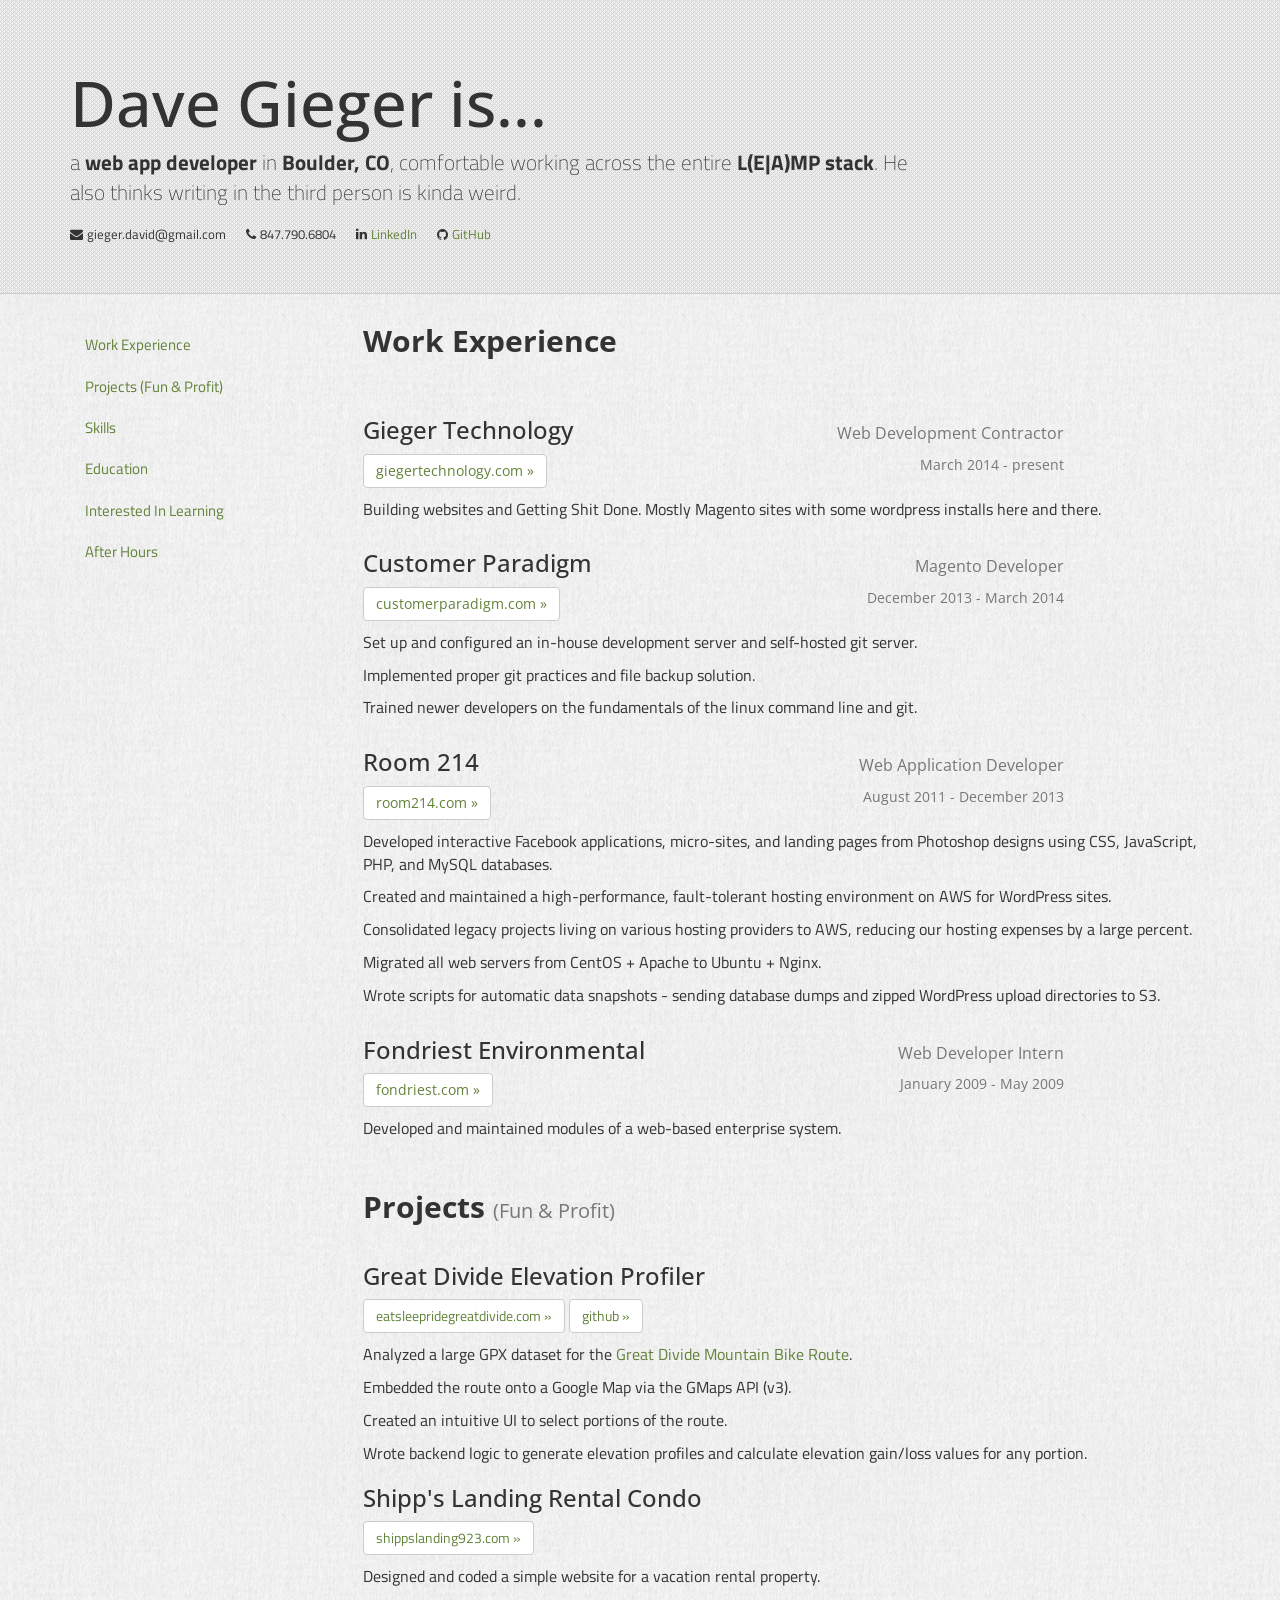
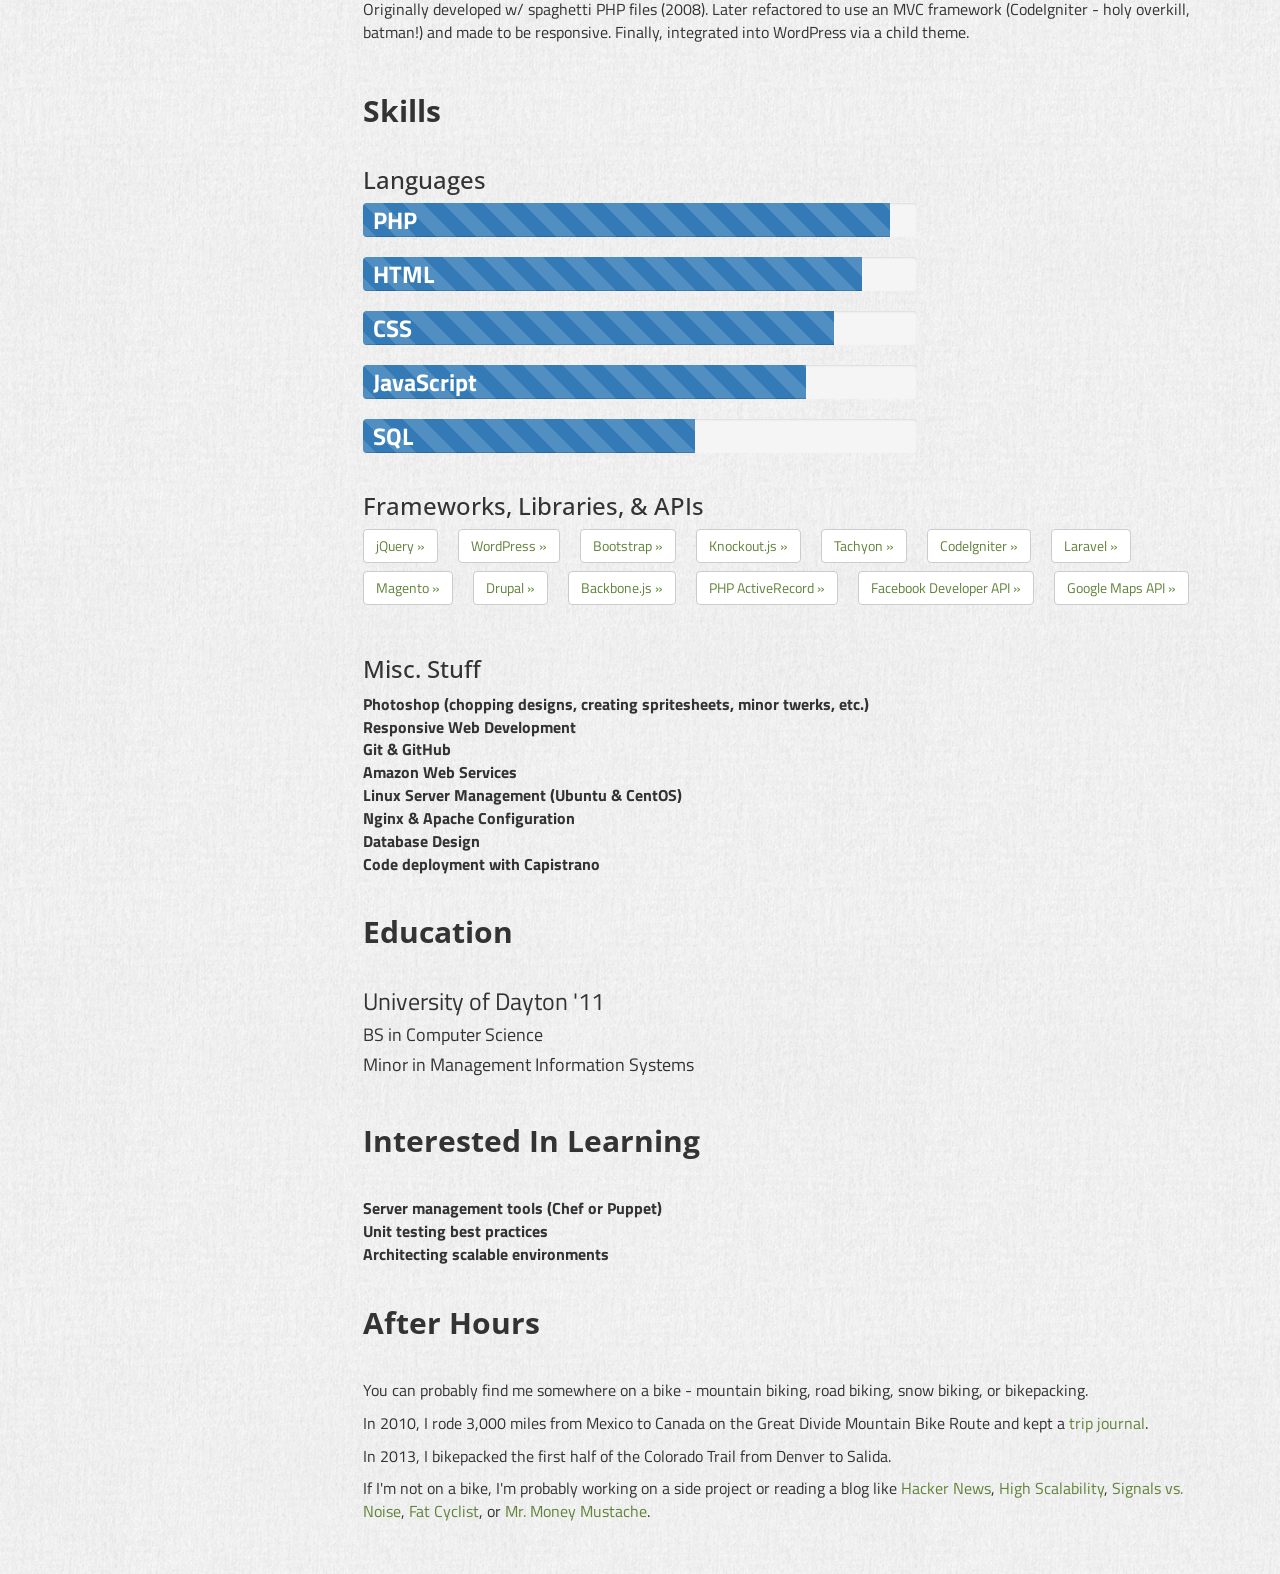
<file: index.html>
<!DOCTYPE html>
<html lang="en">
  <head>
    <meta charset="utf-8" />
    <meta name="viewport" content="width=device-width, initial-scale=1.0" />
    <meta name="description" content="Dave Gieger is a web application developer located in Boulder, CO" />
    <meta name="author" content="Dave Gieger" />
    
    <title>Dave Gieger's Resume</title>
    
    <link href="https://fonts.googleapis.com/css?family=Open+Sans:400,700|Titillium+Web:400,600" rel="stylesheet" type="text/css" />
    <!-- Bootstrap core CSS -->
    <link href="/assets/libs/bootstrap-3.3.4/css/bootstrap.min.css" rel="stylesheet" />
    <link href="/assets/libs/font-awesome-4.2.0/css/font-awesome.min.css" rel="stylesheet" />
    <!-- Custom styles for this template -->
    <link href="/assets/css/override.css" rel="stylesheet" />
  </head>

  <body>
<script>
  (function(i,s,o,g,r,a,m){i['GoogleAnalyticsObject']=r;i[r]=i[r]||function(){
  (i[r].q=i[r].q||[]).push(arguments)},i[r].l=1*new Date();a=s.createElement(o),
  m=s.getElementsByTagName(o)[0];a.async=1;a.src=g;m.parentNode.insertBefore(a,m)
  })(window,document,'script','//www.google-analytics.com/analytics.js','ga');

  ga('create', 'UA-8215888-10', 'auto');
  ga('send', 'pageview');

</script>  
    <div class="jumbotron">
      <div class="container">
        <div class="row">
          <div class="col-md-9">
            <h1>Dave Gieger is...</h1>
              <p>
                a <strong>web app developer</strong> in <strong>Boulder, CO</strong>, comfortable working across the entire
                <strong>L(E|A)MP stack</strong>. He also thinks writing in the third person is kinda weird.
              </p>
          </div>
        </div>
        <div class="row">
          <div class="col-md-9">
            <ul class="contact-info">
              <li>
                <i class="fa fa-envelope"></i>
                <small>
                  &#103;&#105;&#101;&#103;&#101;&#114;&#46;&#100;&#97;&#118;&#105;&#100;&#64;&#103;&#109;&#97;&#105;&#108;&#46;&#99;&#111;&#109;
                </small>
              </li>
              <li>
                <i class="fa fa-phone"></i>
                <small>
                  &#56;&#52;&#55;&#46;&#55;&#57;&#48;&#46;&#54;&#56;&#48;&#52;
                </small>
              </li>
              <li>
                <i class="fa fa-linkedin"></i>
                <small>
                  <a href="https://www.linkedin.com/in/davegieger" target="_blank">LinkedIn</a>
                </small>
              </li>
              <li>
                <i class="fa fa-github"></i>
                <small>
                  <a href="https://github.com/giegerdj" target="_blank">GitHub</a>
                </small>
              </li>
            </ul>
          </div>
        </div>
      </div>
    </div>
    
    <div class="container resume-container">
      <!-- Example row of columns -->
      <div class="row">
        <div class="col-md-3">
          <div class="resume-sidebar hidden-print affix-top">
            <ul class="nav resume-sidenav">
              <li>
                <a href="#work">Work Experience</a>
                <ul class="nav hidden-xs hidden-sm">
                  <li>
                    <a href="#work-gieger-technology">Gieger Technology</a>
                  </li>
                  <li>
                    <a href="#work-cp">Customer Paradigm</a>
                  </li>
                  <li>
                    <a href="#work-room214">Room 214</a>
                  </li>
                  <li>
                    <a href="#work-fondriest">Fondriest Environmental</a>
                  </li>
                </ul>
              </li>
              <li>
                <a href="#projects">Projects (Fun &amp; Profit)</a>
                <ul class="nav hidden-xs hidden-sm">
                  <li>
                    <a href="#projects-profiler">Great Divide Elevation Profiler</a>
                  </li>
                  <li>
                    <a href="#projects-shipps">Rental Condo Site</a>
                  </li>
                </ul>
              </li>
              <li>
                <a href="#skills">Skills</a>
                <ul class="nav hidden-xs hidden-sm">
                  <li>
                    <a href="#skills-languages">Languages</a>
                  </li>
                  <li>
                    <a href="#skills-tools">Frameworks, Libs, &amp; APIs</a>
                  </li>
                  <li>
                    <a href="#skills-misc">Misc.</a>
                  </li>
                </ul>
              </li>
              <li>
                <a href="#education">Education</a>
              </li>
              <li>
                <a href="#interests">Interested In Learning</a>
              </li>
              <li>
                <a href="#after-hours">After Hours</a>
              </li>
            </ul>
          </div>
        </div>
        <div class="col-md-9">
          <div class="row">
            <div class="col-md-12">
              <div class="page-header top-header">
                <h2 id="work">Work Experience</h2>
              </div>
              <div class="row">
                <div class="col-md-10">
                  <h3 id="work-gieger-technology">
                    Gieger Technology
                    <span class="pull-right mobile-no-float"><small>Web Development Contractor</small></span>
                  </h3>
                  <h4>
                    <a class="btn btn-default" href="http://giegertechnology.com" target="_blank"> giegertechnology.com &raquo;</a>
                    <span class="pull-right mobile-no-float"><small>March 2014 - present</small></span>
                  </h4>
                </div>
              </div>
              <p>
                Building websites and Getting Shit Done.  Mostly Magento sites with some wordpress installs here and there.
              </p>
              <div class="row">
                <div class="col-md-10">
                  <h3 id="work-cp">
                    Customer Paradigm 
                    <span class="pull-right mobile-no-float"><small>Magento Developer</small></span>
                  </h3>
                  <h4>
                    <a class="btn btn-default" href="http://customerparadigm.com" target="_blank"> customerparadigm.com &raquo;</a>
                    <span class="pull-right mobile-no-float"><small>December 2013 - March 2014</small></span>
                  </h4>
                </div>
              </div>
              <p>
                Set up and configured an in-house development server and self-hosted git server.
              </p>
              <p>
                Implemented proper git practices and file backup solution.
              </p>
              <p>
                Trained newer developers on the fundamentals of the linux command line and git.
              </p>
              <div class="row">
                <div class="col-md-10">
                  <h3 id="work-room214">
                    Room 214
                    <span class="pull-right mobile-no-float"><small>Web Application Developer</small></span>
                  </h3>
                  <h4>
                    <a class="btn btn-default" href="http://room214.com" target="_blank"> room214.com &raquo;</a>
                    <span class="pull-right mobile-no-float"><small>August 2011 - December 2013</small></span>
                  </h4>
                </div>
              </div>
              <p>
                Developed interactive Facebook applications, micro-sites, and landing pages from Photoshop designs
                using CSS, JavaScript, PHP, and MySQL databases.
              </p>
              <p>
                Created and maintained a high-performance, fault-tolerant hosting environment on AWS for
                WordPress sites.
              </p>
              <p>
                Consolidated legacy projects living on various hosting providers to AWS, reducing our
                hosting expenses by a large percent.
              </p>
              <p>
                Migrated all web servers from CentOS + Apache to Ubuntu + Nginx.
              </p>
              <p>
                Wrote scripts for automatic data snapshots - sending database dumps and zipped WordPress
                upload directories to S3.
              </p>
              <div class="row">
                <div class="col-md-10">
                  <h3 id="work-fondriest">
                    Fondriest Environmental
                    <span class="pull-right mobile-no-float"><small>Web Developer Intern</small></span>
                  </h3>
                  <h4>
                    <a class="btn btn-default" href="http://fondriest.com" target="_blank"> fondriest.com &raquo;</a>
                    <span class="pull-right mobile-no-float"><small>January 2009 - May 2009</small></span>
                  </h4>
                </div>
              </div>
              <p>
                Developed and maintained modules of a web-based enterprise system.
              </p>
            </div>
          </div>
          <div class="row">
            <div class="col-md-12">
              <div class="page-header">
                <h2 id="projects">Projects <small>(Fun &amp; Profit)</small></h2>
              </div>
              <h3 id="projects-profiler">Great Divide Elevation Profiler</h3>
              <p>
                <a class="btn btn-default" href="http://eatsleepridegreatdivide.com" target="_blank"> eatsleepridegreatdivide.com &raquo;</a>
                <a class="btn btn-default" href="https://github.com/giegerdj/eat-sleep-ride" target="_blank"> github &raquo;</a>
              </p>
              <p>
                Analyzed a large GPX dataset for the <a href="http://www.adventurecycling.org/routes-and-maps/adventure-cycling-route-network/great-divide-mountain-bike-route/">Great Divide Mountain Bike Route</a>.
              </p>
              <p>
                Embedded the route onto a Google Map via the GMaps API (v3).
              </p>
              <p>
                Created an intuitive UI to select portions of the route.
              </p>
              <p>
                Wrote backend logic to generate elevation profiles and calculate elevation gain/loss values
                for any portion.
              </p>
              <h3 id="projects-shipps">Shipp's Landing Rental Condo</h3>
              <p>
                <a class="btn btn-default" href="http://shippslanding923.com" target="_blank"> shippslanding923.com &raquo;</a>
              </p>
              <p>
                Designed and coded a simple website for a vacation rental property.
              </p>
              <p>
                Originally developed w/ spaghetti PHP files (2008).  Later refactored to use an MVC framework
                (CodeIgniter - holy overkill, batman!) and made to be responsive.  Finally, integrated into WordPress via a child theme.
              </p>
            </div>
          </div>
          <div class="row">
            <div class="col-md-12">
              <div class="page-header">
                <h2 id="skills">Skills</h2>
              </div>
              <h3 id="skills-languages">Languages</h3>

                <div class="row">
                    <div class="col-xs-8">
                        <div class="progress">
                            <div class="progress-bar progress-bar-default progress-bar-striped" role="progressbar" aria-valuenow="95" aria-valuemin="0" aria-valuemax="100" style="width: 95%">
                                <strong>PHP</strong>
                            </div>
                        </div>
                    </div>
                    <div class="col-xs-8">
                        <div class="progress">
                            <div class="progress-bar progress-bar-default progress-bar-striped" role="progressbar" aria-valuenow="90" aria-valuemin="0" aria-valuemax="100" style="width: 90%">
                                <strong>HTML</strong>
                            </div>
                        </div>
                    </div>
                    <div class="col-xs-8">
                        <div class="progress">
                            <div class="progress-bar progress-bar-default progress-bar-striped" role="progressbar" aria-valuenow="85" aria-valuemin="0" aria-valuemax="100" style="width: 85%">
                                <strong>CSS</strong>
                            </div>
                        </div>
                    </div>
                    <div class="col-xs-8">
                        <div class="progress">
                            <div class="progress-bar progress-bar-default progress-bar-striped" role="progressbar" aria-valuenow="80" aria-valuemin="0" aria-valuemax="100" style="width: 80%">
                                <strong>JavaScript</strong>
                            </div>
                        </div>
                    </div>
                    <div class="col-xs-8">
                        <div class="progress">
                            <div class="progress-bar progress-bar-default progress-bar-striped" role="progressbar" aria-valuenow="60" aria-valuemin="0" aria-valuemax="100" style="width: 60%">
                                <strong>SQL</strong>
                            </div>
                        </div>
                    </div>
                </div>
              <h3 id="skills-tools">Frameworks, Libraries, &amp; APIs</h3>
              <ul class="tools-list">
                <li>
                  <a class="btn btn-default" href="http://jquery.com/" target="_blank">jQuery &raquo;</a>
                </li>
                <li>
                  <a class="btn btn-default" href="http://wordpress.org/" target="_blank">WordPress &raquo;</a>
                </li>
                <li>
                  <a class="btn btn-default" href="http://getbootstrap.com/" target="_blank">Bootstrap &raquo;</a>
                </li>
                <li>
                  <a class="btn btn-default" href="http://knockoutjs.com/" target="_blank">Knockout.js &raquo;</a>
                </li>
                <li>
                  <a class="btn btn-default" href="https://github.com/Mikushi/Tachyon/" target="_blank">Tachyon &raquo;</a>
                </li>
                <li>
                  <a class="btn btn-default" href="http://ellislab.com/codeigniter/" target="_blank">CodeIgniter &raquo;</a>
                </li>
                <li>
                  <a class="btn btn-default" href="http://laravel.com/" target="_blank">Laravel &raquo;</a>
                </li>
                <li>
                  <a class="btn btn-default" href="http://magento.com/" target="_blank">Magento &raquo;</a>
                </li>
                <li>
                  <a class="btn btn-default" href="http://drupal.org/" target="_blank">Drupal &raquo;</a>
                </li>
                <li>
                  <a class="btn btn-default" href="http://backbonejs.org/" target="_blank">Backbone.js &raquo;</a>
                </li>
                <li>
                  <a class="btn btn-default" href="http://phpactiverecord.org/" target="_blank">PHP ActiveRecord &raquo;</a>
                </li>
                <li>
                  <a class="btn btn-default" href="https://developers.facebook.com/" target="_blank">Facebook Developer API &raquo;</a>
                </li>
                <li>
                  <a class="btn btn-default" href="https://developers.google.com/maps/" target="_blank">Google Maps API &raquo;</a>
                </li>
                <li>
              </ul>
              <h3 id="skills-misc">Misc. Stuff</h3>
              <ul>
                <li>
                  <strong>Photoshop (chopping designs, creating spritesheets, minor twerks, etc.)</strong>
                </li>
                <li>
                  <strong>Responsive Web Development</strong>
                </li>
                <li>
                  <strong>Git &amp; GitHub</strong>
                </li>
                <li>
                  <strong>Amazon Web Services</strong>
                </li>
                <li>
                  <strong>Linux Server Management (Ubuntu &amp; CentOS)</strong>
                </li>
                <li>
                  <strong>Nginx &amp; Apache Configuration</strong>
                </li>
                <li>
                  <strong>Database Design</strong>
                </li>
                <li>
                  <strong>Code deployment with Capistrano</strong>
                </li>
              </ul>
            </div>
          </div>
          <div class="row">
            <div class="col-md-12">
              <div class="page-header">
                <h2 id="education">Education</h2>
              </div>
              <p class="h3">University of Dayton '11</p>
              <p class="h4">
                BS in Computer Science
              </p>
              <p class="h4">
                Minor in Management Information Systems
              </p>
            </div>
          </div>
          <div class="row">
            <div class="col-md-12">
              <div class="page-header">
                <h2 id="interests">Interested In Learning</h2>
              </div>
              <ul>
                <li>
                  <strong>Server management tools (Chef or Puppet)</strong>
                </li>
                <li>
                  <strong>Unit testing best practices</strong>
                </li>
                <li>
                  <strong>Architecting scalable environments</strong>
                </li>
              </ul>
            </div>
          </div>
          <div class="row">
            <div class="col-md-12">
              <div class="page-header">
                <h2 id="after-hours">After Hours</h2>
              </div>
              <p>
                You can probably find me somewhere on a bike - mountain biking, road biking, snow biking, or bikepacking.
              </p>
              <p>
                In 2010, I rode 3,000 miles from Mexico to Canada on the Great Divide Mountain Bike Route and kept a
                <a href="http://gdmbr.davegieger.com" target="_blank">trip journal</a>.
              </p>
              <p>
                In 2013, I bikepacked the first half of the Colorado Trail from Denver to Salida.
              </p>
              <p>
                If I'm not on a bike, I'm probably working on a side project or 
                reading a blog like
                <a href="https://news.ycombinator.com" target="_blank">Hacker News</a>,
                <a href="http://highscalability.com" target="_blank">High Scalability</a>, 
                <a href="https://37signals.com/svn/" target="_blank">Signals vs. Noise</a>,
                <a href="http://fatcyclist.com" target="_blank">Fat Cyclist</a>, or
                <a href="http://mrmoneymustache.com" target="_blank">Mr. Money Mustache</a>.
              </p>
            </div>
          </div><!-- end div.row -->
          <hr />
        </div><!-- end div.col-md-9 -->
      </div><!-- end div.row -->
    </div> <!-- /container -->
    
    <script src="/assets/js/jquery-1.11.2.min.js"></script>
    <script src="/assets/libs/bootstrap-3.3.4/js/bootstrap.min.js"></script>
    <script src="/assets/js/page.js"></script>
  </body>
</html>
</file>
<file: assets/css/override.css>
body {
  font-family: 'Titillium Web';
  font-size: 16px;
  color: #333;
  background: #fff url('../images/paper.png');
}
ul {
  list-style: none;
  margin: 0;
  padding: 0;
}

a,
a:visited,
a.btn-default,
a.btn-default:visited {
  color: #618239;
}

a:hover,
a.btn-default:hover {
  color: #4B6B23;
}

h1,
h2,
h3,
h4,
h5 {
  font-family: 'Open Sans', sans-serif;
}

h1 small, .h1 small,
h2 small, .h2 small,
h3 small, .h3 small,
h4 small, .h4 small,
h5 small, .h5 small,
h6 small, .h6 small {
  color: #777;
}

h2,
.h2 {
  font-weight: bold;
}

@media (max-width: 480px) {
  .mobile-no-float {
    float:none !important;
    display: block;
  }
}

.progress {
    height:34px;
}

.progress .progress-bar {
    line-height: 34px;
    height: 34px;
    font-size: 24px;
    text-align: left;
    padding-left: 10px;
}

.jumbotron {
  background: #eee url('../images/gray-hatch.png') 0 0 repeat;
  border-bottom: solid 1px #ccc;
}

.resume-sidebar.affix {
  position: static;
}
.resume-sidebar.affix {
  margin-top: 0;
  margin-bottom: 0;
}

.resume-sidenav > li {
  font-size: 15px;
}

.nav > li a:hover,
.nav > li a:focus {
  background: none;
}

.resume-sidenav > li.active > a {
  font-weight: bold;
}

.resume-sidenav > li > ul {
  display: none !important;
}

.resume-sidenav > li.active > ul {
  display: block !important;
}

.resume-sidenav > li.active > ul > li {
  margin-left: 8px;
  font-size: 13px;
}

.resume-sidenav > li.active > ul > li.active {
  font-weight: bold;
}

.top-header,
.top-header h2 {
  margin-top: 0;
}

ul.contact-info > li {
  display: inline-block;
  margin-right: 16px;
}

ul.contact-info > li > i,
ul.contact-info > li > small{
  font-size: 13px;
}

ul.skill-gauge-list > li {
  display: inline-block;
  width: 200px;
  height: 160px;
}

ul.skill-gauge-list > li > .gauge {
  width:100%;
  height:100%;
}

ul.tools-list  > li {
  display: inline-block;
  margin: 0 16px 8px 0;
}

/* Show and affix the side nav when space allows it */
@media screen and (min-width: 992px) {
  .resume-sidebar .nav > .active > ul {
    display: block;
  }
  /* Widen the fixed sidebar */
  .resume-sidebar.affix,
  .resume-sidebar.affix-bottom {
    width: 213px;
  }
  .resume-sidebar.affix {
    position: fixed; /* Undo the static from mobile first approach */
    top: 10px;
  }
  .resume-sidebar.affix-bottom {
    position: absolute; /* Undo the static from mobile first approach */
  }
  .resume-sidebar.affix-bottom .resume-sidenav,
  .resume-sidebar.affix .resume-sidenav {
    margin-top: 0;
    margin-bottom: 0;
  }
}
@media screen and (min-width: 1200px) {
  /* Widen the fixed sidebar again */
  .resume-sidebar.affix-bottom,
  .resume-sidebar.affix {
    width: 263px;
  }
}
</file>
